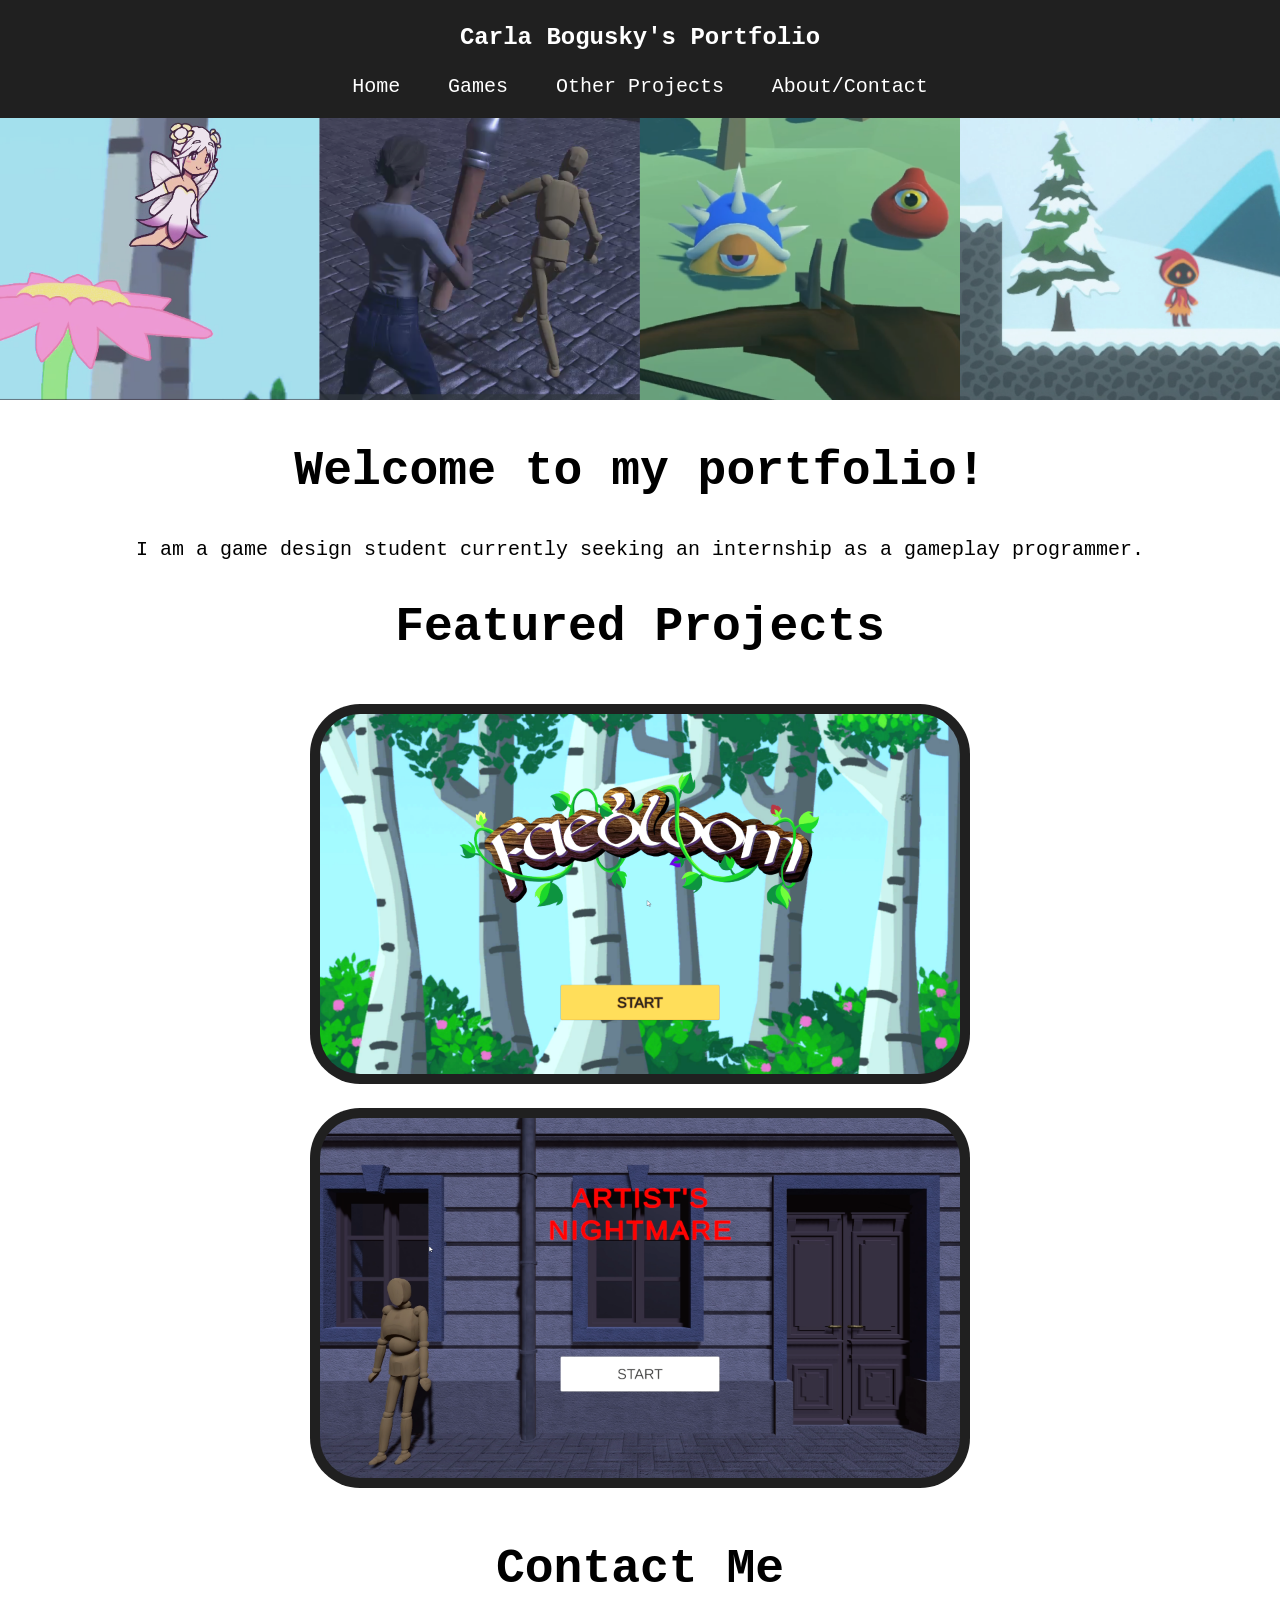
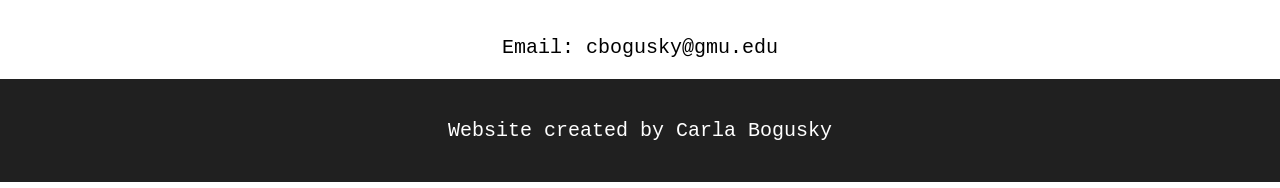
<file: index.html>
<!doctype html>
<html>
<head>
<meta charset="UTF-8">
<meta name="referrer" content="strict-origin-when-cross-origin">
<title>Carla Bogusky Portfolio</title>
<link rel="stylesheet" href="css/main.css">
</head>

<body>
    <header>
        <h3>Carla Bogusky's Portfolio</h3>
        <a class="navigation" href="index.html">Home</a>
        <a class="navigation" href="games.html">Games</a>
        <a class="navigation" href="otherprojects.html">Other Projects</a>
        <a class="navigation" href="about.html">About/Contact</a>
    </header>

    <img class="topimage" src="img/header-image.png">

    <section>
        <h1>Welcome to my portfolio!</h1>

        <p>I am a game design student currently seeking an internship as a gameplay programmer.</p>
    </section>

    <section>
        <h1>Featured Projects</h1>

        <a href="games.html"><img class="featureimage" src="img/faebloom-title.png"></a>

        <a href="games.html"><img class="featureimage" src="img/artists-nightmare-title.png"></a>
    </section>

    <section>
        <h1>Contact Me</h1>
        <p>Email: cbogusky@gmu.edu</p>
    </section>

    <footer>
        <p>Website created by Carla Bogusky</p>
    </footer>
</body>
</file>
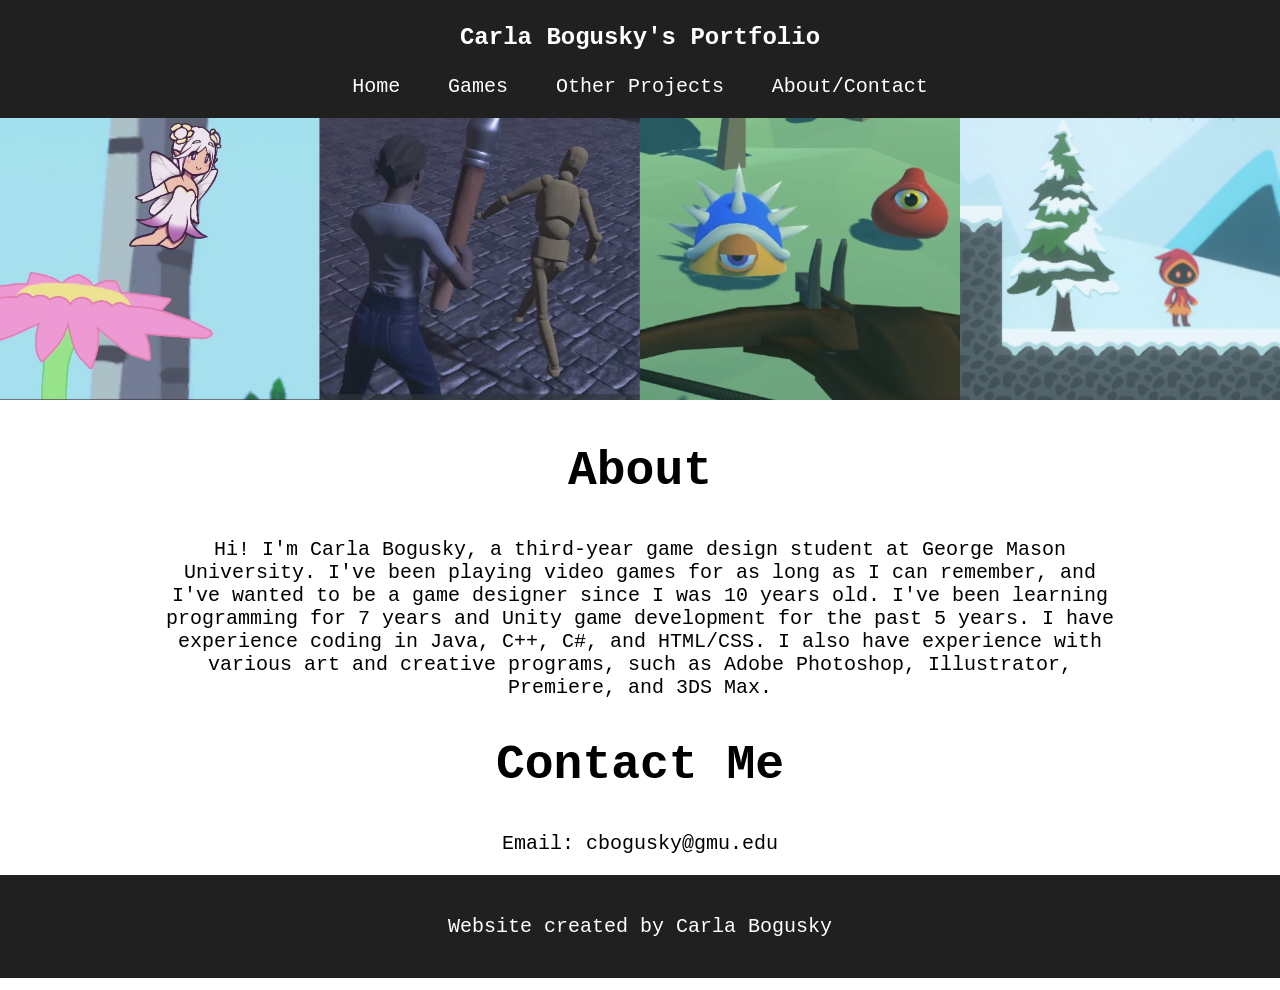
<file: about.html>
<!doctype html>
<html>
<head>
<meta charset="UTF-8">
<meta name="referrer" content="strict-origin-when-cross-origin">
<title>Carla Bogusky Portfolio</title>
<link rel="stylesheet" href="css/main.css">
</head>

<body>
    <header>
        <h3>Carla Bogusky's Portfolio</h3>
        <a class="navigation" href="index.html">Home</a>
        <a class="navigation" href="games.html">Games</a>
        <a class="navigation" href="otherprojects.html">Other Projects</a>
        <a class="navigation" href="about.html">About/Contact</a>
    </header>

    <img class="topimage" src="img/header-image.png">

    <section>
        <h1>About</h1>

        <p id="about">Hi! I'm Carla Bogusky, a third-year game design student at George Mason University. I've been playing video games for as long as I can remember, and I've wanted to be a game designer since I was 10 years old. I've been learning programming for 7 years and Unity game development for the past 5 years. I have experience coding in Java, C++, C#, and HTML/CSS. I also have experience with various art and creative programs, such as Adobe Photoshop, Illustrator, Premiere, and 3DS Max.</p>
    </section>

    <section>
        <h1>Contact Me</h1>
        <p>Email: cbogusky@gmu.edu</p>
    </section>

    <footer>
        <p>Website created by Carla Bogusky</p>
    </footer>
</body>
</file>
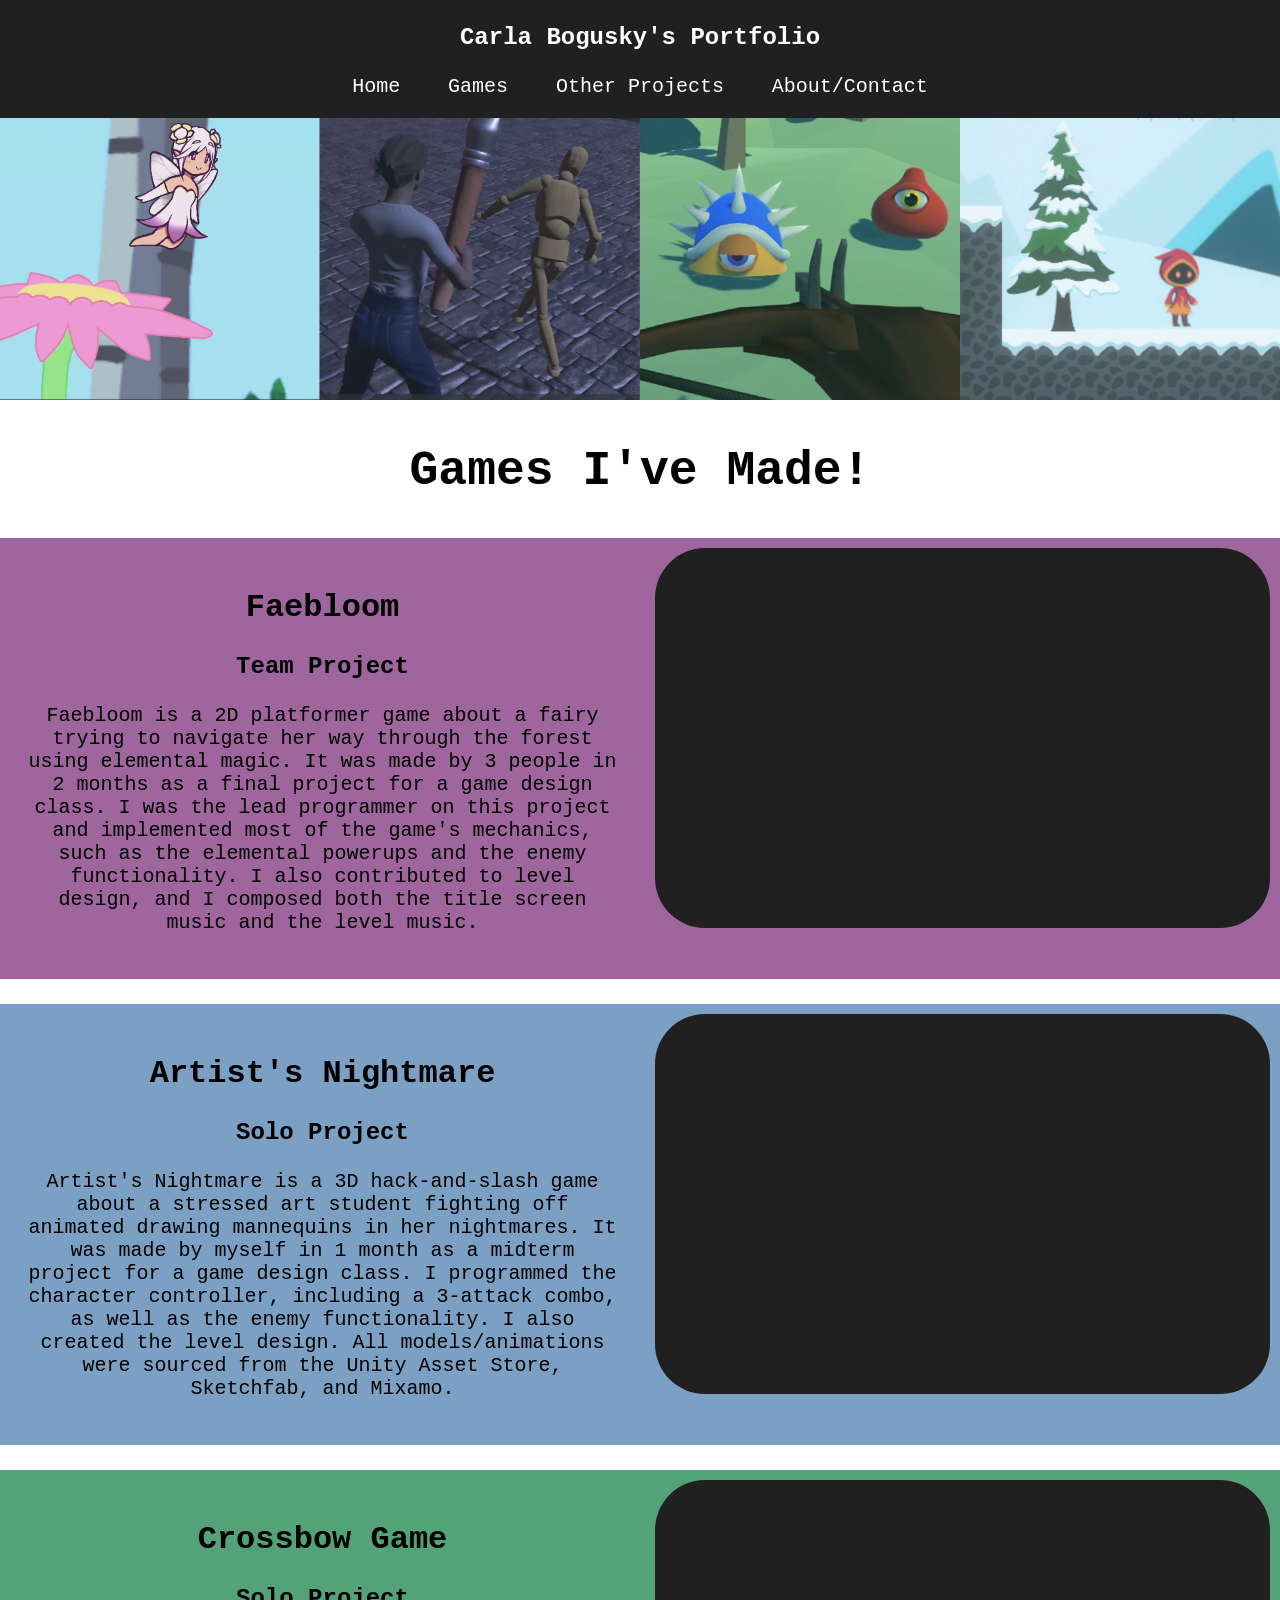
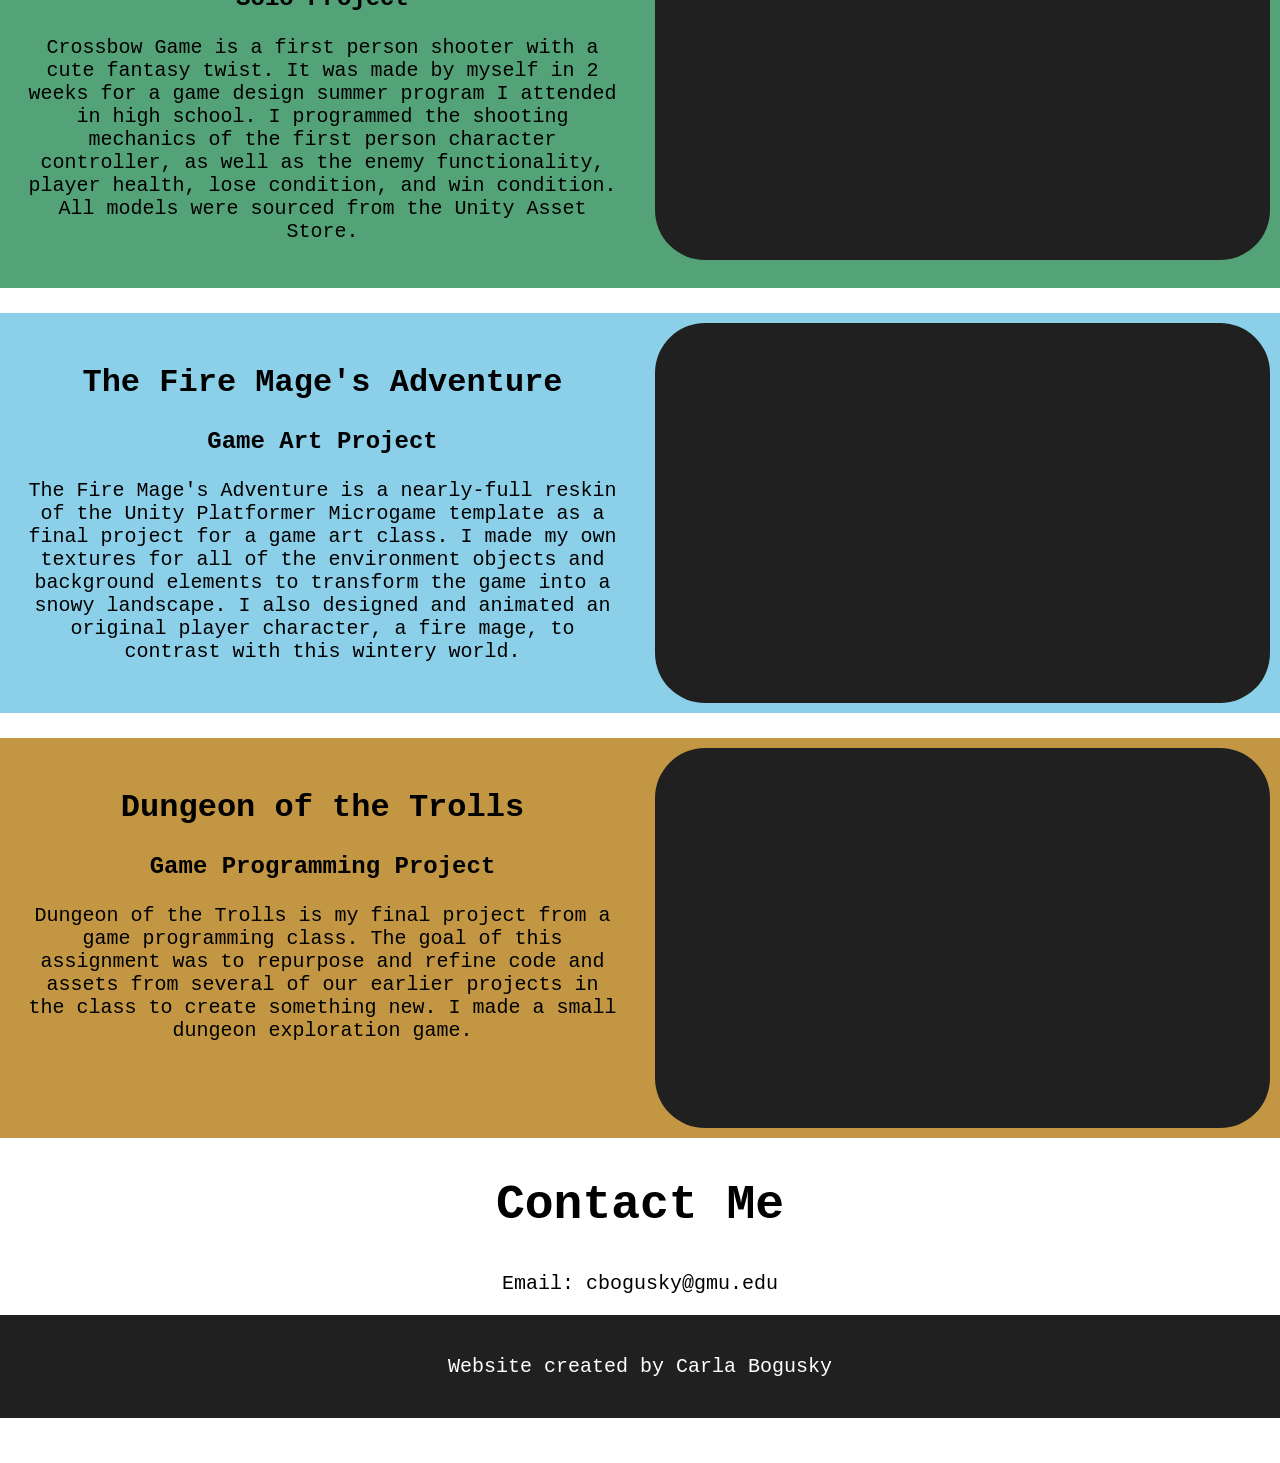
<file: games.html>
<!doctype html>
<html>
<head>
<meta charset="UTF-8">
<meta name="referrer" content="strict-origin-when-cross-origin">
<title>Carla Bogusky Portfolio</title>
<link rel="stylesheet" href="css/main.css">
</head>

<body>
    <header>
        <h3>Carla Bogusky's Portfolio</h3>
        <a class="navigation" href="index.html">Home</a>
        <a class="navigation" href="games.html">Games</a>
        <a class="navigation" href="otherprojects.html">Other Projects</a>
        <a class="navigation" href="about.html">About/Contact</a>
    </header>

    <img class="topimage" src="img/header-image.png">

    <section>
        <h1>Games I've Made!</h1>

        <div class="featurebox" id="faebloom">
            <div class="featuretext">
                <h2>Faebloom</h2>
                <h3>Team Project</h3>
                <p>Faebloom is a 2D platformer game about a fairy trying to navigate her way through the forest using elemental magic. It was made by 3 people in 2 months as a final project for a game design class. I was the lead programmer on this project and implemented most of the game's mechanics, such as the elemental powerups and the enemy functionality. I also contributed to level design, and I composed both the title screen music and the level music. </p>
            </div>

            <!--<img class="featureimage" src="img/faebloom.png">
            <video class="featurevideo" controls>
                <source src="video/faebloom-walkthrough.mp4" type="video/mp4">
                Your browser does not support the video tag.
            </video>-->
            <iframe class="featurevideo" src="https://www.youtube-nocookie.com/embed/G_7RRuor_QA?si=whvpoQ3lV2gk0f2N" title="YouTube video player"
            frameborder="0" allow="accelerometer; autoplay; clipboard-write; encrypted-media; gyroscope; picture-in-picture; web-share"
            referrerpolicy="strict-origin-when-cross-origin" allowfullscreen></iframe>
        </div>

        <div class="featurebox" id="artists-nightmare">
            <div class="featuretext">
                <h2>Artist's Nightmare</h2>
                <h3>Solo Project</h3>
                <p>Artist's Nightmare is a 3D hack-and-slash game about a stressed art student fighting off animated drawing mannequins in her nightmares. It was made by myself in 1 month as a midterm project for a game design class. I programmed the character controller, including a 3-attack combo, as well as the enemy functionality. I also created the level design. All models/animations were sourced from the Unity Asset Store, Sketchfab, and Mixamo.</p>
            </div>

            <!--<img class="featureimage" src="img/artists-nightmare.png">
            <video class="featurevideo" controls>
                <source src="video/artists-nightmare-walkthrough.mp4" type="video/mp4">
                Your browser does not support the video tag.
            </video>-->
            <iframe class="featurevideo" src="https://www.youtube-nocookie.com/embed/dqBg76wbG2A?si=_GB5bzr1HjzPxJr1" title="YouTube video player"
            frameborder="0" allow="accelerometer; autoplay; clipboard-write; encrypted-media; gyroscope; picture-in-picture; web-share"
            referrerpolicy="strict-origin-when-cross-origin" allowfullscreen></iframe>
        </div>

        <div class="featurebox" id="crossbow-game">
            <div class="featuretext">
                <h2>Crossbow Game</h2>
                <h3>Solo Project</h3>
                <p>Crossbow Game is a first person shooter with a cute fantasy twist. It was made by myself in 2 weeks for a game design summer program I attended in high school. I programmed the shooting mechanics of the first person character controller, as well as the enemy functionality, player health, lose condition, and win condition. All models were sourced from the Unity Asset Store.</p>
            </div>

            <!--<img class="featureimage" src="img/crossbow-game.png">
            <video class="featurevideo" controls>
                <source src="video/crossbow-game-walkthrough.mp4" type="video/mp4">
                Your browser does not support the video tag.
            </video>-->
            <iframe class="featurevideo" src="https://www.youtube-nocookie.com/embed/pYXyRZKrGo8?si=ULVmEsxTgb-R-xU6" title="YouTube video player"
            frameborder="0" allow="accelerometer; autoplay; clipboard-write; encrypted-media; gyroscope; picture-in-picture; web-share"
            referrerpolicy="strict-origin-when-cross-origin" allowfullscreen></iframe>
        </div>
    
        <div class="featurebox" id="art-showcase">
            <div class="featuretext">
                <h2>The Fire Mage's Adventure</h2>
                <h3>Game Art Project</h3>
                <p>The Fire Mage's Adventure is a nearly-full reskin of the Unity Platformer Microgame template as a final project for a game art class. I made my own textures for all of the environment objects and background elements to transform the game into a snowy landscape. I also designed and animated an original player character, a fire mage, to contrast with this wintery world.</p>
            </div>

            <!--<video class="featurevideo" controls>
                <source src="video/art-showcase.mp4" type="video/mp4">
                Your browser does not support the video tag.
            </video>-->
            <iframe class="featurevideo" src="https://www.youtube-nocookie.com/embed/xIn8Ms-sX2E?si=vyGE-BqT2_WHWuuX" title="YouTube video player"
            frameborder="0" allow="accelerometer; autoplay; clipboard-write; encrypted-media; gyroscope; picture-in-picture; web-share"
            referrerpolicy="strict-origin-when-cross-origin" allowfullscreen></iframe>
        </div>
        
        <div class="featurebox" id="programming-showcase">
            <div class="featuretext">
                <h2>Dungeon of the Trolls</h2>
                <h3>Game Programming Project</h3>
                <p>Dungeon of the Trolls is my final project from a game programming class. The goal of this assignment was to repurpose and refine code and assets from several of our earlier projects in the class to create something new. I made a small dungeon exploration game.</p>
            </div>

            <!--<video class="featurevideo" controls>
                <source src="video/programming-showcase.mp4" type="video/mp4">
                Your browser does not support the video tag.
            </video>-->
            <iframe class="featurevideo" src="https://www.youtube-nocookie.com/embed/_n82-fgrS-M?si=tuiT53_OpUeGvghz" title="YouTube video player"
            frameborder="0" allow="accelerometer; autoplay; clipboard-write; encrypted-media; gyroscope; picture-in-picture; web-share"
            referrerpolicy="strict-origin-when-cross-origin" allowfullscreen></iframe>
        </div>
    </section>

    <section>
        <h1>Contact Me</h1>
        <p>Email: cbogusky@gmu.edu</p>
    </section>

    <footer>
        <p>Website created by Carla Bogusky</p>
    </footer>
</body>
</file>
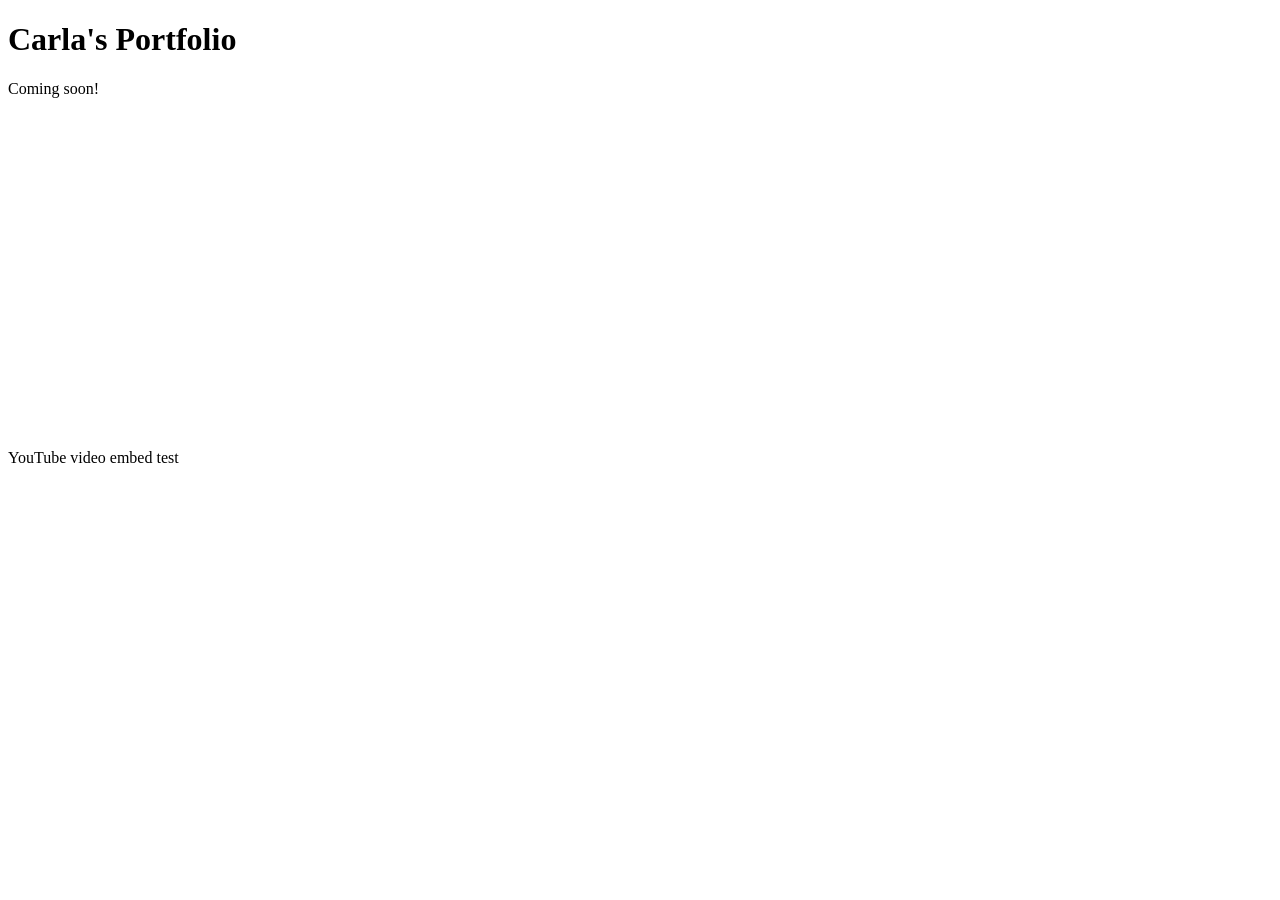
<file: test.html>
<!doctype html>
<html>
<head>
<meta charset="UTF-8">
<title>Test</title>
</head>

<body>
    <h1>Carla's Portfolio</h1>
    <p>Coming soon!</p>

    <iframe width="560" height="315" src="https://www.youtube-nocookie.com/embed/3sk6g2Hgmqs?si=cT7QFefPdszdUXD7" title="YouTube video player" frameborder="0"
    allow="accelerometer; autoplay; clipboard-write; encrypted-media; gyroscope; picture-in-picture; web-share" referrerpolicy="strict-origin-when-cross-origin"
    allowfullscreen></iframe>
    <p>YouTube video embed test</p>
</body>
</file>
<file: css/main.css>
@charset "UTF-8";
/* CSS Document */

body {
    margin: 0;
    font-family: monospace;
}

h1 {
    font-size: 48px;
    text-align: center;
}

h2 {
    font-size: 32px;
}

h3 {
    font-size: 24px;
}

p {
    font-size: 20px;
}

a {
    color: black;
}

a.navigation {
    color: white;
    font-size: 20px;
    padding: 10px;
    margin: 10px;
    text-decoration: none;
}

a.navigation:hover{
    background-color: #404040;
}

header {
    position: fixed;
    top: 0;
    left: 0;
    background-color: #202020;
    padding-bottom: 20px;
    width: 100%;
    color: white;
    text-align: center;
    z-index: 1;
}

.topimage {
    width: 100%;
}

section {
    text-align: center;
}

.featurebox {
    display: flex;
    margin-bottom: 25px;
    background-color: gray;
}

.featuretext {
    width: 50%;
    padding: 25px;
}

.featureimage {
    margin: 10px;
    padding: 10px;
    width: 640px;
    height: 360px;
    border-radius: 50px 50px 50px 50px;
    background-color: #202020;
}

.featurevideo {
    margin: 10px;
    padding: 10px;
    width: 640px;
    height: 360px;
    border-radius: 50px 50px 50px 50px;
    background-color: #202020;
}

.featuremusic {
    /*margin: 10px, 0, 10px, 0;
    /*padding: 10px;*/
    /*width: 640px;*/
    height: 360px;
}

.audiolisting {
    width: 620px;
    margin: 10px;
    padding: 7px 10px 7px 30px;
    border-radius: 50px 50px 50px 50px;
    background-color: #202020;
    color: white;
    display: flex;
    align-items: center;
    justify-content:space-between;
}

audio {
    padding-left: 30px;
    float: right;
}

footer {
    background-color: #202020;
    padding: 20px;
    color: #FFFFFF;
    text-align: center;
}

#faebloom {
    background-color: #9E669C;
}

#artists-nightmare {
    background-color: #7BA0C4;
}

#crossbow-game {
    background-color: #54A278;
}

#art-showcase {
    background-color: #8BCFE8;
}

#programming-showcase {
    background-color: #C29643;
    /*FFFF79 ball, 737B0C star, FFFF05 title, B2893C coin, C29643 coin 2*/
}

#music-showcase {
    background-color: mediumvioletred;
}

#web-design-showcase {
    background-color: #7CAADD;
    /*2081F9 bright blue, 7AB2D5 blue sky, 7CAADD purpler blue sky*/
}

#about {
    width: 75%;
    margin: auto;
}
</file>
